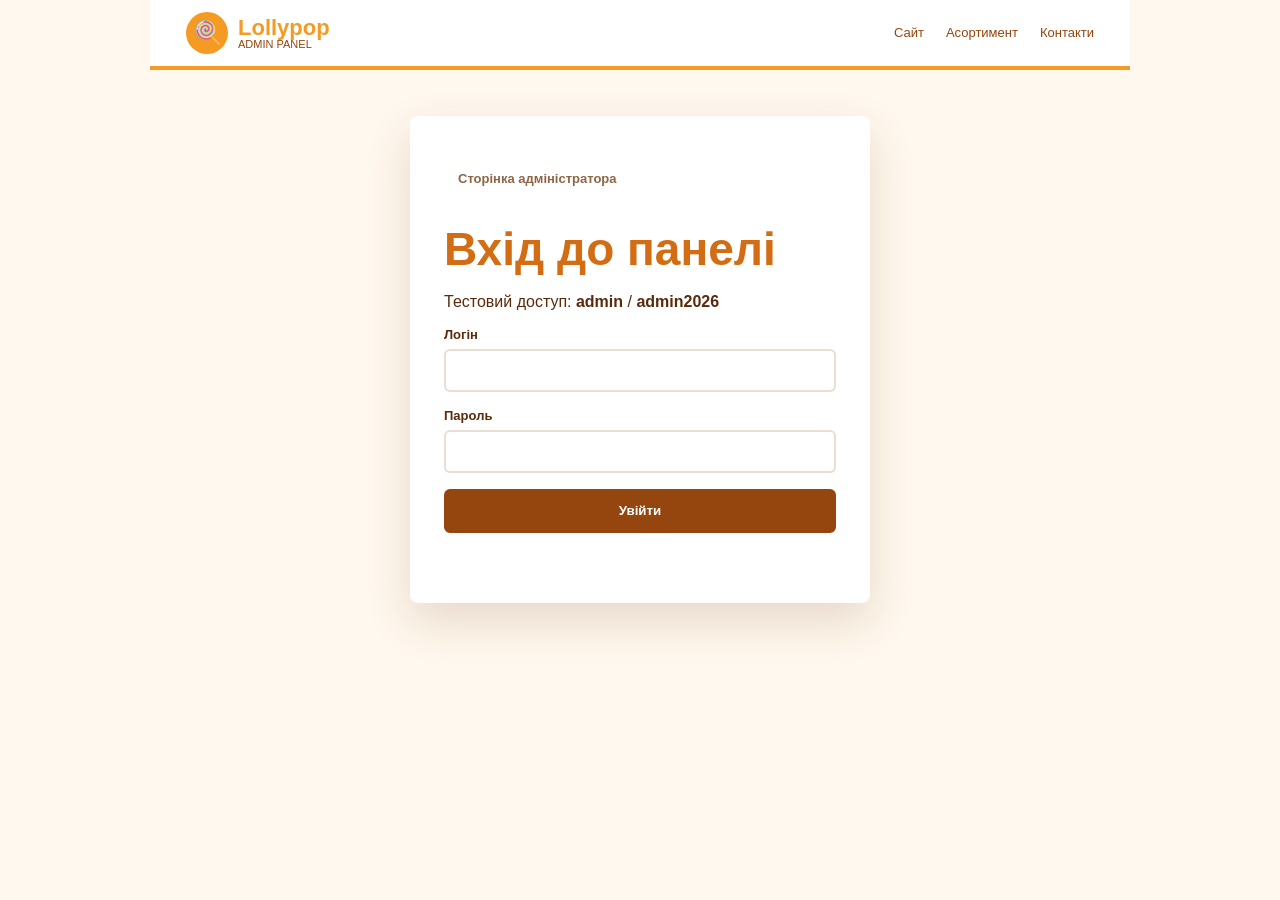
<file: admin.html>
<!doctype html>
<html lang="uk">
  <head>
    <meta charset="UTF-8" />
    <meta name="viewport" content="width=device-width, initial-scale=1.0" />
    <title>Адміністратор | Lollypop</title>
    <link rel="stylesheet" href="styles.css" />
  </head>
  <body class="admin-page">
    <header class="site-header">
      <a class="logo" href="index.html" aria-label="Lollypop головна">
        <span class="logo-mark">🍭</span>
        <span>
          <strong>Lollypop</strong>
          <small>admin panel</small>
        </span>
      </a>
      <button class="burger" type="button" aria-label="Відкрити меню" aria-expanded="false">
        <span></span>
        <span></span>
        <span></span>
      </button>
      <nav class="main-nav" aria-label="Головна навігація">
        <a href="index.html">Сайт</a>
        <a href="index.html#products">Асортимент</a>
        <a href="index.html#contacts">Контакти</a>
      </nav>
    </header>

    <main class="admin-shell">
      <section class="login-card" id="loginView">
        <p class="eyebrow">Сторінка адміністратора</p>
        <h1>Вхід до панелі</h1>
        <p>Тестовий доступ: <strong>admin</strong> / <strong>admin2026</strong></p>
        <form id="loginForm" class="admin-form">
          <label>
            <span>Логін</span>
            <input type="text" name="username" autocomplete="username" required />
          </label>
          <label>
            <span>Пароль</span>
            <input type="password" name="password" autocomplete="current-password" required />
          </label>
          <button class="button primary" type="submit">Увійти</button>
          <p class="form-message" id="loginMessage" role="status"></p>
        </form>
      </section>

      <section class="dashboard hidden" id="dashboardView">
        <div class="dashboard-head">
          <div>
            <p class="eyebrow">Lollypop CRM</p>
            <h1>Панель адміністратора</h1>
          </div>
          <button class="button secondary" type="button" id="logoutButton">Вийти</button>
        </div>

        <div class="stats-grid">
          <article>
            <span id="subscriberCount">0</span>
            <p>підписників</p>
          </article>
          <article>
            <span id="productCount">3</span>
            <p>позиції асортименту</p>
          </article>
          <article>
            <span>2026</span>
            <p>навчальний проєкт</p>
          </article>
        </div>

        <div class="admin-columns">
          <section class="admin-panel">
            <h2>Підписники</h2>
            <div class="table-wrap">
              <table>
                <thead>
                  <tr>
                    <th>Ім'я</th>
                    <th>Email</th>
                    <th>Дата</th>
                  </tr>
                </thead>
                <tbody id="subscriberRows"></tbody>
              </table>
            </div>
          </section>

          <section class="admin-panel">
            <h2>Додати товар</h2>
            <form id="productForm" class="admin-form">
              <label>
                <span>Назва</span>
                <input type="text" name="title" placeholder="Карамельний набір" required />
              </label>
              <label>
                <span>Опис</span>
                <textarea name="description" rows="4" placeholder="Короткий опис товару" required></textarea>
              </label>
              <button class="button primary" type="submit">Додати</button>
            </form>
            <ul class="product-list" id="adminProductList"></ul>
          </section>
        </div>
      </section>
    </main>

    <script src="script.js"></script>
  </body>
</html>
</file>
<file: styles.css>
:root {
  --cream: #fff8ee;
  --sand: #ecd8bf;
  --caramel: #d36d13;
  --orange: #f59a23;
  --cocoa: #95450e;
  --text: #5b2a0b;
  --muted: #8f6645;
  --white: #ffffff;
  --shadow: 0 18px 45px rgba(105, 50, 11, 0.16);
}

* {
  box-sizing: border-box;
}

html {
  scroll-behavior: smooth;
}

body {
  margin: 0;
  color: var(--text);
  background: #f4f4f4;
  font-family: Arial, Helvetica, sans-serif;
}

a {
  color: inherit;
  text-decoration: none;
}

img {
  display: block;
  max-width: 100%;
}

.site-header,
main,
.footer {
  width: min(100%, 980px);
  margin: 0 auto;
}

.site-header {
  position: sticky;
  top: 0;
  z-index: 20;
  display: flex;
  align-items: center;
  justify-content: space-between;
  min-height: 70px;
  padding: 12px 36px;
  background: var(--white);
  border-bottom: 4px solid var(--orange);
}

.logo {
  display: inline-flex;
  align-items: center;
  gap: 10px;
  color: var(--orange);
  line-height: 1;
}

.logo-mark {
  display: grid;
  width: 42px;
  height: 42px;
  place-items: center;
  color: var(--white);
  background: var(--orange);
  border-radius: 50%;
  font-size: 22px;
}

.logo strong {
  display: block;
  font-size: 22px;
}

.logo small {
  display: block;
  color: var(--cocoa);
  font-size: 11px;
  letter-spacing: 0;
  text-transform: uppercase;
}

.main-nav {
  display: flex;
  align-items: center;
  gap: 22px;
  font-size: 13px;
  color: var(--cocoa);
}

.main-nav a {
  border-bottom: 2px solid transparent;
  padding: 8px 0;
}

.main-nav a:hover,
.main-nav a:focus-visible {
  border-color: var(--orange);
}

.nav-admin {
  font-weight: 700;
}

.burger {
  display: none;
  width: 44px;
  height: 44px;
  border: 0;
  background: transparent;
  cursor: pointer;
}

.burger span {
  display: block;
  width: 26px;
  height: 3px;
  margin: 5px auto;
  background: var(--cocoa);
  border-radius: 99px;
}

.hero {
  display: grid;
  grid-template-columns: minmax(0, 1fr) 380px;
  gap: 40px;
  align-items: center;
  min-height: 530px;
  padding: 56px 48px;
  background: var(--sand);
}

.eyebrow {
  display: inline-flex;
  width: fit-content;
  max-width: 100%;
  padding: 8px 14px;
  color: var(--muted);
  background: var(--white);
  border-radius: 999px;
  font-size: 13px;
  font-weight: 700;
}

.hero h1,
.admin-shell h1 {
  max-width: 520px;
  margin: 18px 0;
  color: var(--caramel);
  font-size: 46px;
  line-height: 1.08;
  letter-spacing: 0;
}

.hero p {
  max-width: 490px;
  color: var(--muted);
  font-size: 17px;
  line-height: 1.5;
}

.hero-actions {
  display: flex;
  flex-wrap: wrap;
  gap: 16px;
  margin-top: 28px;
}

.button,
.mini-button {
  display: inline-flex;
  align-items: center;
  justify-content: center;
  min-height: 44px;
  border: 2px solid var(--cocoa);
  border-radius: 6px;
  padding: 0 22px;
  font-weight: 800;
  cursor: pointer;
  transition: transform 0.2s ease, box-shadow 0.2s ease, background 0.2s ease;
}

.button:hover,
.mini-button:hover {
  transform: translateY(-2px);
  box-shadow: 0 10px 22px rgba(93, 42, 9, 0.16);
}

.primary {
  color: var(--white);
  background: var(--cocoa);
}

.secondary {
  color: var(--cocoa);
  background: var(--white);
}

.light {
  color: var(--cocoa);
  background: var(--white);
}

.hero-media {
  min-height: 360px;
  border: 8px solid var(--white);
  border-radius: 16px;
  background:
    linear-gradient(20deg, rgba(75, 31, 4, 0.12), rgba(255, 255, 255, 0)),
    url("https://images.unsplash.com/photo-1626082895064-77d534db38e8?auto=format&fit=crop&w=900&q=80") center / cover;
  box-shadow: var(--shadow);
}

.section {
  padding: 78px 38px;
}

.products {
  display: grid;
  grid-template-columns: repeat(3, minmax(0, 1fr));
  gap: 36px;
  background: var(--white);
}

.product-card {
  overflow: hidden;
  min-width: 0;
  background: var(--sand);
  border-radius: 8px;
}

.product-card img {
  width: 100%;
  aspect-ratio: 1.55 / 1;
  object-fit: cover;
}

.product-card div {
  display: flex;
  min-height: 210px;
  flex-direction: column;
  align-items: center;
  justify-content: space-between;
  padding: 24px 18px 20px;
  text-align: center;
}

.product-card h2,
.feature h2,
.subscribe h2,
.footer h2,
.admin-panel h2 {
  margin: 0;
  color: var(--cocoa);
  font-size: 15px;
  letter-spacing: 0.03em;
  text-transform: uppercase;
}

.product-card p,
.feature p,
.subscribe p,
.footer p {
  color: var(--muted);
  line-height: 1.45;
}

.mini-button {
  min-height: 34px;
  border-width: 1px;
  padding: 0 14px;
  color: var(--white);
  background: #c67a3c;
  font-size: 11px;
}

.features {
  display: grid;
  grid-template-columns: repeat(3, minmax(0, 1fr));
  gap: 32px;
  background: #f5eadc;
  text-align: center;
}

.feature span,
.mail-icon {
  display: grid;
  width: 54px;
  height: 54px;
  margin: 0 auto 18px;
  place-items: center;
  color: var(--white);
  background: var(--orange);
  border-radius: 50%;
  font-size: 28px;
  font-weight: 800;
}

.subscribe {
  padding: 48px 28px 30px;
  background: var(--cocoa);
  text-align: center;
}

.subscribe h2 {
  color: var(--white);
}

.subscribe-panel {
  max-width: 540px;
  margin: 0 auto;
}

.subscribe-form {
  display: grid;
  grid-template-columns: repeat(2, minmax(0, 1fr));
  gap: 14px;
  margin-top: 22px;
}

label {
  display: grid;
  gap: 7px;
  color: var(--text);
  font-size: 13px;
  font-weight: 700;
  text-align: left;
}

input,
textarea {
  width: 100%;
  border: 2px solid rgba(149, 69, 14, 0.18);
  border-radius: 6px;
  padding: 12px 13px;
  color: var(--text);
  background: var(--white);
  font: inherit;
}

.subscribe-form label {
  color: var(--white);
}

.subscribe-form .button,
.subscribe-form .form-message {
  grid-column: 1 / -1;
  justify-self: center;
}

.form-message {
  min-height: 20px;
  margin: 0;
  font-weight: 700;
}

.footer {
  padding: 34px 40px 20px;
  color: var(--white);
  background: var(--cocoa);
}

.footer-grid {
  display: grid;
  grid-template-columns: 1.5fr 1fr 1fr;
  gap: 40px;
  border-bottom: 1px solid rgba(255, 255, 255, 0.25);
  padding-bottom: 24px;
}

.footer a,
.footer p {
  display: block;
  color: #ffe6ce;
  font-size: 13px;
}

.footer-logo {
  color: var(--orange);
}

.copyright {
  margin: 18px 0 0;
  text-align: center;
}

.admin-page {
  background: var(--cream);
}

.admin-shell {
  min-height: calc(100vh - 70px);
  padding: 46px 32px 70px;
  background: var(--cream);
}

.login-card,
.dashboard {
  max-width: 1080px;
  margin: 0 auto;
}

.login-card {
  max-width: 460px;
  padding: 34px;
  background: var(--white);
  border-radius: 8px;
  box-shadow: var(--shadow);
}

.admin-form {
  display: grid;
  gap: 16px;
}

.hidden {
  display: none;
}

.dashboard-head {
  display: flex;
  align-items: center;
  justify-content: space-between;
  gap: 18px;
  margin-bottom: 26px;
}

.stats-grid,
.admin-columns {
  display: grid;
  gap: 20px;
}

.stats-grid {
  grid-template-columns: repeat(3, minmax(0, 1fr));
  margin-bottom: 22px;
}

.stats-grid article,
.admin-panel {
  padding: 24px;
  background: var(--white);
  border-radius: 8px;
  box-shadow: var(--shadow);
}

.stats-grid span {
  display: block;
  color: var(--caramel);
  font-size: 36px;
  font-weight: 800;
}

.admin-columns {
  grid-template-columns: 1.25fr 0.75fr;
  align-items: start;
}

.table-wrap {
  overflow-x: auto;
}

table {
  width: 100%;
  border-collapse: collapse;
  margin-top: 16px;
}

th,
td {
  border-bottom: 1px solid #efdccc;
  padding: 13px 8px;
  text-align: left;
}

.product-list {
  display: grid;
  gap: 12px;
  margin: 20px 0 0;
  padding: 0;
  list-style: none;
}

.product-list li {
  padding: 13px;
  background: #fff4e8;
  border-radius: 6px;
}

.product-list strong {
  display: block;
  color: var(--cocoa);
}

@media (max-width: 820px) {
  .site-header {
    padding: 12px 20px;
  }

  .burger {
    display: block;
  }

  .main-nav {
    position: absolute;
    top: 70px;
    right: 0;
    left: 0;
    display: none;
    flex-direction: column;
    align-items: stretch;
    gap: 0;
    padding: 12px 24px 20px;
    background: var(--white);
    box-shadow: 0 18px 30px rgba(80, 34, 5, 0.12);
  }

  .main-nav.is-open {
    display: flex;
  }

  .main-nav a {
    padding: 14px 0;
  }

  .hero,
  .products,
  .features,
  .footer-grid,
  .admin-columns {
    grid-template-columns: 1fr;
  }

  .hero {
    min-height: auto;
    padding: 42px 24px;
  }

  .hero h1,
  .admin-shell h1 {
    font-size: 34px;
  }

  .hero-media {
    min-height: 300px;
  }

  .section {
    padding: 46px 20px;
  }

  .subscribe-form,
  .stats-grid {
    grid-template-columns: 1fr;
  }

  .dashboard-head {
    align-items: flex-start;
    flex-direction: column;
  }
}

@media (max-width: 480px) {
  .site-header {
    min-height: 64px;
  }

  .logo strong {
    font-size: 18px;
  }

  .logo-mark {
    width: 36px;
    height: 36px;
    font-size: 18px;
  }

  .main-nav {
    top: 64px;
  }

  .hero {
    padding: 34px 18px;
  }

  .hero h1,
  .admin-shell h1 {
    font-size: 30px;
  }

  .hero p {
    font-size: 15px;
  }

  .button {
    width: 100%;
  }

  .hero-actions {
    width: 100%;
  }

  .hero-media {
    min-height: 240px;
  }

  .footer,
  .admin-shell {
    padding-right: 18px;
    padding-left: 18px;
  }
}
</file>
